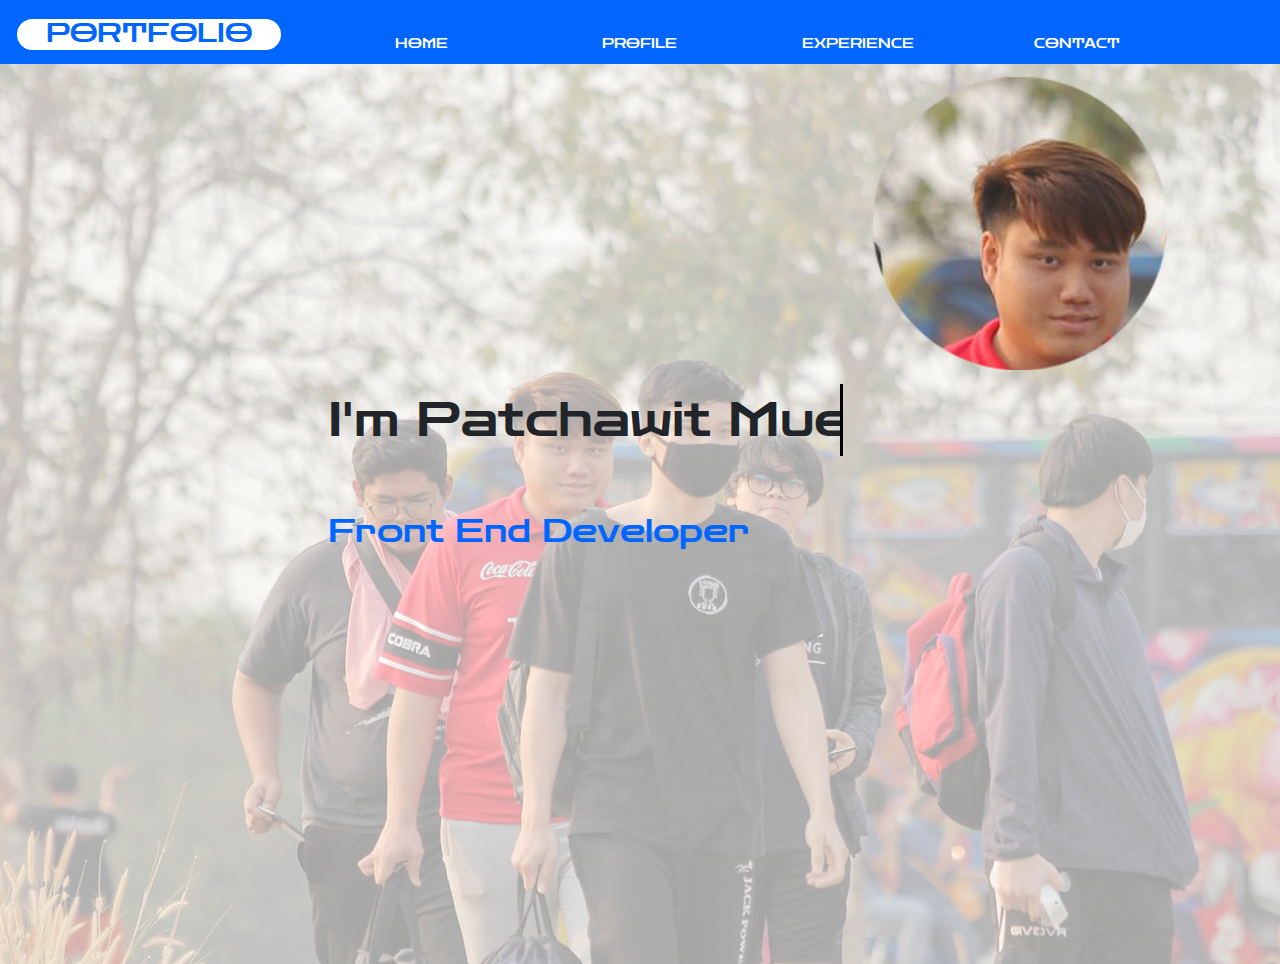
<file: index.html>
<!DOCTYPE html>
<html lang="en">
<head>
    <link rel="stylesheet" href="https://stackpath.bootstrapcdn.com/bootstrap/4.3.1/css/bootstrap.min.css" 
    integrity="sha384-ggOyR0iXCbMQv3Xipma34MD+dH/1fQ784/j6cY/iJTQUOhcWr7x9JvoRxT2MZw1T" crossorigin="anonymous">
    <link rel="preconnect" href="https://fonts.gstatic.com">
    <link href="https://fonts.googleapis.com/css2?family=Maitree:wght@300&display=swap" rel="stylesheet">  
    <link href="https://fonts.googleapis.com/css2?family=Zen+Dots&display=swap" rel="stylesheet">
    <link rel="stylesheet" href="style.css">
    <title>PatchawitPortfolio</title>
</head>
<body style="overflow-y: hidden;">
    <div class="row header">
        <div class="hamburger" onclick="myFunction(this)">
            <div class="bar1"></div>
            <div class="bar2"></div>
            <div class="bar3"></div>
        </div>
        <div class="col-sm-12 col-lg-3 mbar" style="padding: 0vw 2vw;">
            <div class="logo">
            <h1>PortFolio</h1>
            </div>
        </div>
        <div class="col-lg-8 menu mbar">
            <div class="row">
                <div class="col-sm-12 col-lg-3">
                    <a href="index.html">Home</a>
                    </div>
                    <div class="col-sm-12 col-lg-3">
                    <a href="Profile.html">Profile</a>
                    </div>
                    <div class="col-sm-12 col-lg-3">
                    <a href="exp.html">Experience</a>
                    </div>
                    <div class="col-sm-12 col-lg-3">
                    <a href="contact.html">Contact</a>  
                    </div>
                </div>
            </div>      
        </div>
    </div>
    <div class="bg1">
    <div class="row">
        <div class="col-lg-8 col-sm-3 col-3"></div>
        <div class="col-lg-3 col-sm-6 col-6">  
        <img class="me" src="img/me.png" alt="">  
        </div>
    </div>
    <div class="row">
        <div class="col-lg-3 col-sm-2 col-2"></div>  
        <div class="name col-lg-5 col-sm-6 col-6">
            <p class="line anim-typewriter">I'm Patchawit Muensoontorn</p>
        </div>
    </div>
    <div class="row">
        <div class="col-lg-3 col-sm-4 col-4"></div>  
        <div class="job col-lg-5 col-sm-6 col-6">
            <p><a href="job.html">Front End Developer</a></p>             
        </div>
    </div>
    </div>
    
    <script src="jquery.js"></script>
    <script src="script.js"></script>
</body>
</html>
</file>
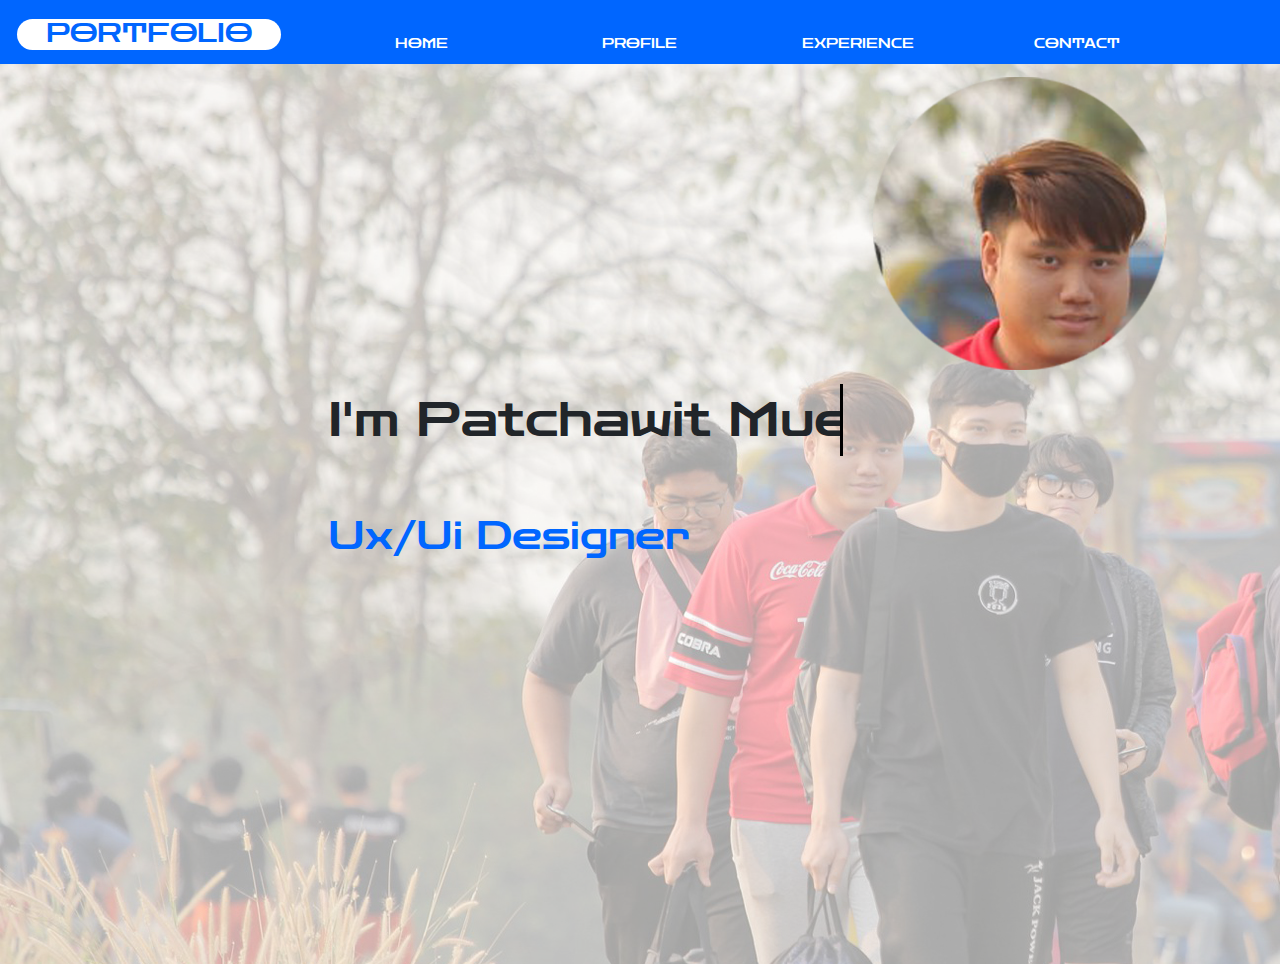
<file: uxui/index.html>
<!DOCTYPE html>
<html lang="en">
<head>
    <link rel="stylesheet" href="https://stackpath.bootstrapcdn.com/bootstrap/4.3.1/css/bootstrap.min.css" 
    integrity="sha384-ggOyR0iXCbMQv3Xipma34MD+dH/1fQ784/j6cY/iJTQUOhcWr7x9JvoRxT2MZw1T" crossorigin="anonymous">
    <link rel="preconnect" href="https://fonts.gstatic.com">
    <link href="https://fonts.googleapis.com/css2?family=Maitree:wght@300&display=swap" rel="stylesheet">  
    <link href="https://fonts.googleapis.com/css2?family=Zen+Dots&display=swap" rel="stylesheet">
    <link rel="stylesheet" href="style.css">
    <title>PatchawitPortfolio</title>
</head>
<body style="overflow-y: hidden;">
    <div class="row header">
        <div class="hamburger" onclick="myFunction(this)">
            <div class="bar1"></div>
            <div class="bar2"></div>
            <div class="bar3"></div>
        </div>
        <div class="col-sm-12 col-lg-3 mbar" style="padding: 0vw 2vw;">
            <div class="logo">
            <h1>PortFolio</h1>
            </div>
        </div>
        <div class="col-lg-8 menu mbar">
            <div class="row">
                <div class="col-sm-12 col-lg-3">
                    <a href="index.html">Home</a>
                    </div>
                    <div class="col-sm-12 col-lg-3">
                    <a href="Profile.html">Profile</a>
                    </div>
                    <div class="col-sm-12 col-lg-3">
                    <a href="exp.html">Experience</a>
                    </div>
                    <div class="col-sm-12 col-lg-3">
                    <a href="contact.html">Contact</a>  
                    </div>
                </div>
            </div>      
        </div>
    </div>
    <div>
        <img class="bg1" src="img/bg1.jpg" alt="">
    </div>
    <div class="row">
        <div class="col-lg-8 col-sm-3 col-3"></div>
        <div class="col-lg-3 col-sm-6 col-6">  
        <img class="me" src="img/me.png" alt="">  
        </div>
    </div>
    <div class="row">
        <div class="col-lg-3 col-sm-2 col-2"></div>  
        <div class="name col-lg-5 col-sm-6 col-6">
            <p class="line anim-typewriter">I'm Patchawit Muensoontorn</p>
        </div>
    </div>
    <div class="row">
        <div class="col-lg-3 col-sm-4 col-4"></div>  
        <div class="job col-lg-5 col-sm-6 col-6">
            <p><a href="job.html">Ux/Ui Designer</a></p>             
        </div>
    </div>
    
    <script src="jquery.js"></script>
    <script src="script.js"></script>
</body>
</html>
</file>
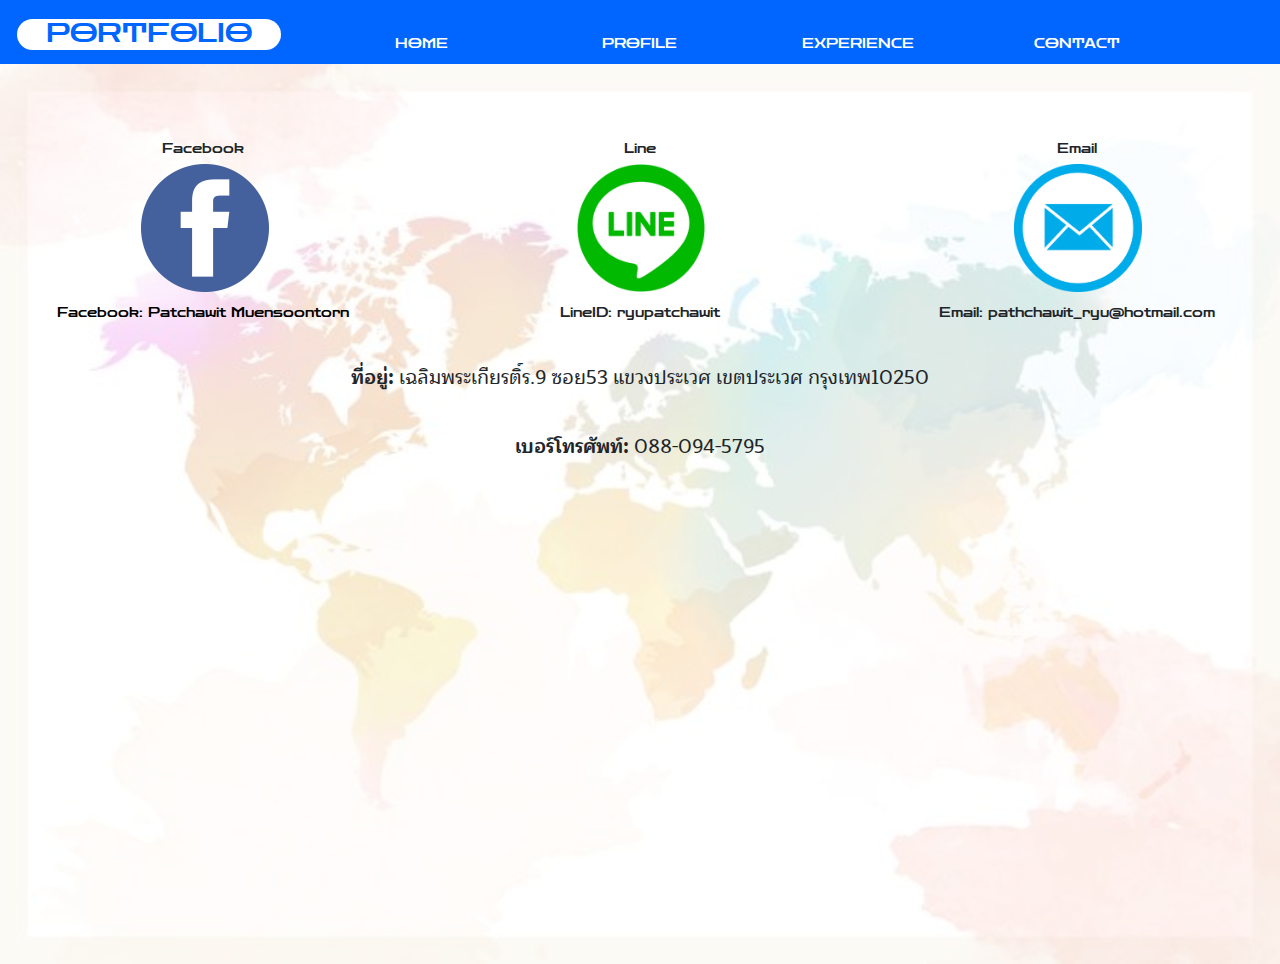
<file: contact.html>
<!DOCTYPE html>
<html lang="en">
<head>
    <link rel="stylesheet" href="https://stackpath.bootstrapcdn.com/bootstrap/4.3.1/css/bootstrap.min.css" 
    integrity="sha384-ggOyR0iXCbMQv3Xipma34MD+dH/1fQ784/j6cY/iJTQUOhcWr7x9JvoRxT2MZw1T" crossorigin="anonymous">
    <link rel="preconnect" href="https://fonts.gstatic.com">
    <link href="https://fonts.googleapis.com/css2?family=Maitree:wght@300&display=swap" rel="stylesheet">  
    <link href="https://fonts.googleapis.com/css2?family=Zen+Dots&display=swap" rel="stylesheet">
    <link rel="stylesheet" href="style.css">
    <title>PatchawitContact</title>
</head>
<body>
    <div class="row header">
        <div class="hamburger" onclick="myFunction(this)">
            <div class="bar1"></div>
            <div class="bar2"></div>
            <div class="bar3"></div>
        </div>
        <div class="col-sm-12 col-lg-3 mbar" style="padding: 0vw 2vw;">
            <div class="logo">
            <h1>PortFolio</h1>
            </div>
        </div>
        <div class="col-lg-8 menu mbar">
            <div class="row">
                <div class="col-sm-12 col-lg-3">
                    <a href="index.html">Home</a>
                    </div>
                    <div class="col-sm-12 col-lg-3">
                    <a href="Profile.html">Profile</a>
                    </div>
                    <div class="col-sm-12 col-lg-3">
                    <a href="exp.html">Experience</a>
                    </div>
                    <div class="col-sm-12 col-lg-3">
                    <a href="contact.html">Contact</a>  
                    </div>
                </div>
            </div>      
        </div>
    </div>
    <div> 
        <img class="bg4" src="img/bg4.jpg" alt=""> 
    </div> 
    <div class="row social">
        <div class="col-lg-4 col-sm-12">
            <h1>Facebook</h1>
            <div >
            <a href="https://www.facebook.com/patchawit.muensoontorn/" target="_blank"><img class="iso" src="img/face.png" alt=""></a>
            </div>
            <div class="faceho">
            <a href="https://www.facebook.com/patchawit.muensoontorn/" target="_blank"><h1>Facebook: Patchawit Muensoontorn</h1></a>
            </div>
        </div>
        <div class="col-lg-4 col-sm-12">
            <h1>Line</h1>
            <div>
            <img  class="iso" src="img/Line.png" alt="">
            </div>
            <h1>LineID: ryupatchawit</h1>
        </div>
        <div class="col-lg-4 col-sm-12">
            <h1>Email</h1>
            <div>
            <img class="iso" src="img/mail.png" alt="">
            </div>
            <h1>Email: pathchawit_ryu@hotmail.com</h1>
        </div>
    </div>
    <div class="row">
        <div class="col-lg-12 col-sm-12 col-12">
            <h1 class="address"><b>ที่อยู่:</b> เฉลิมพระเกียรติ์ร.9 ซอย53 แขวงประเวศ เขตประเวศ กรุงเทพ10250</h1>
        </div>
    </div>
    <div class="row">
        <div class="col-lg-12 col-sm-12 col-12">
            <h1 class="address"><b>เบอร์โทรศัพท์:</b> 088-094-5795</h1>
        </div>
    </div>


    <script src="jquery.js"></script>
    <script src="script.js"></script>
</body>
</html>
</file>
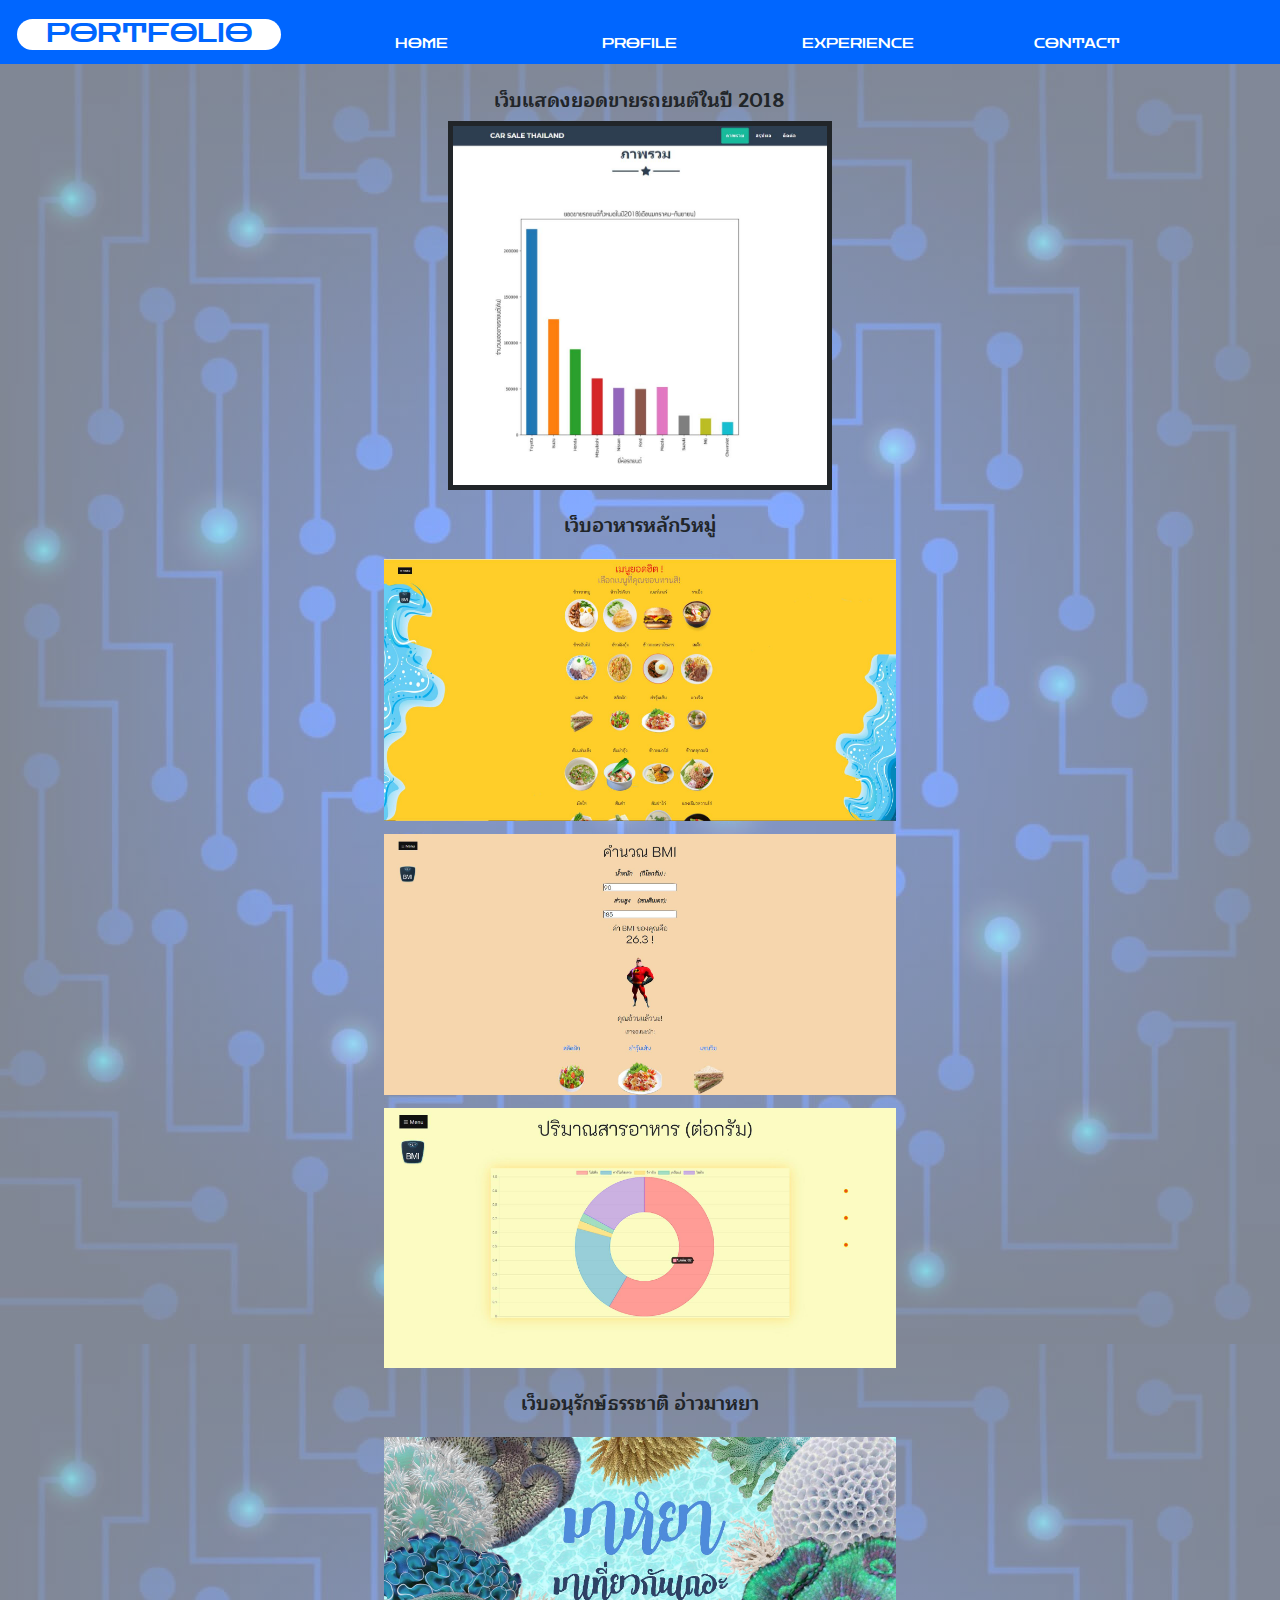
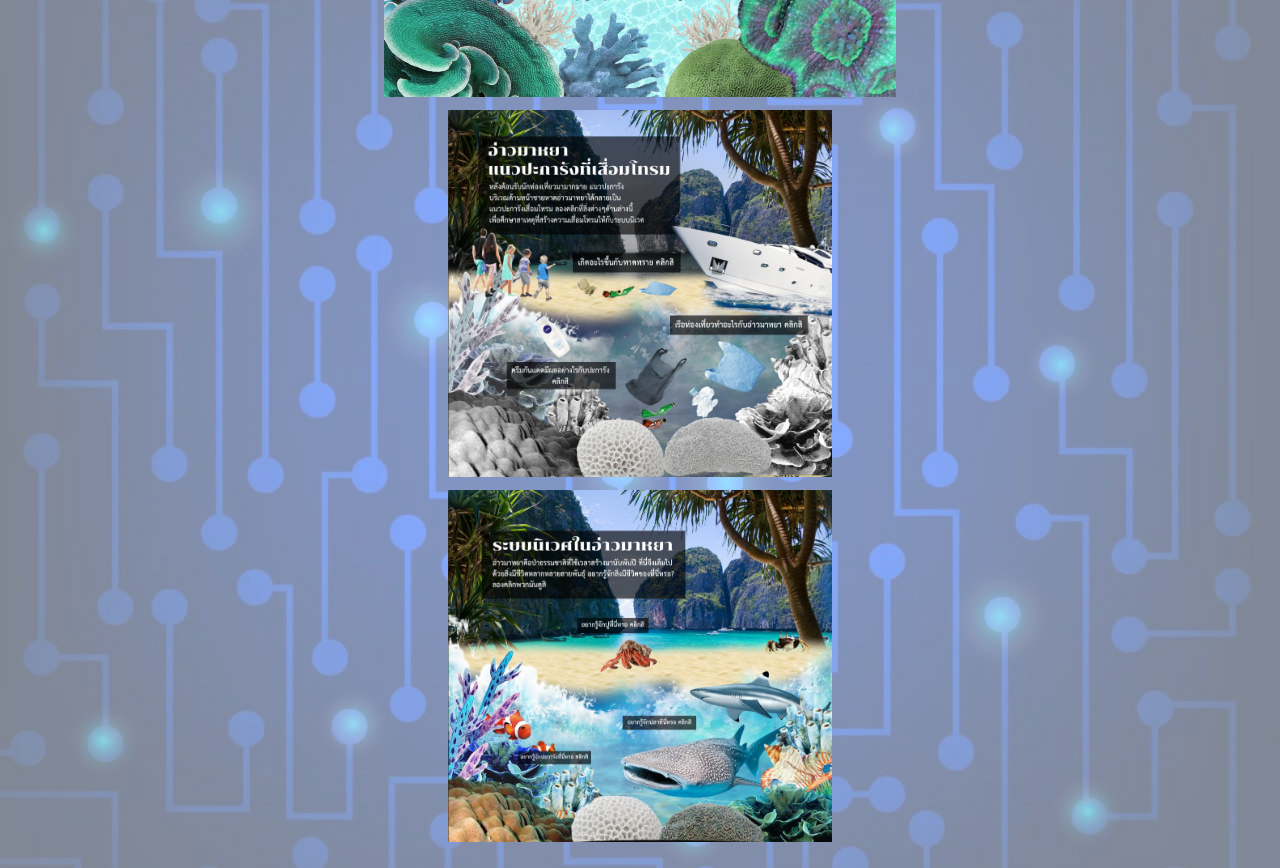
<file: exp.html>
<!DOCTYPE html>
<html lang="en">
<head>
    <link rel="stylesheet" href="https://stackpath.bootstrapcdn.com/bootstrap/4.3.1/css/bootstrap.min.css" 
    integrity="sha384-ggOyR0iXCbMQv3Xipma34MD+dH/1fQ784/j6cY/iJTQUOhcWr7x9JvoRxT2MZw1T" crossorigin="anonymous">
    <link rel="preconnect" href="https://fonts.gstatic.com">
    <link href="https://fonts.googleapis.com/css2?family=Maitree:wght@300&display=swap" rel="stylesheet">   
    <link href="https://fonts.googleapis.com/css2?family=Zen+Dots&display=swap" rel="stylesheet">    
    <link rel="stylesheet" href="style.css">
    <title>PatchawitEXP</title>
</head>
<body>
    <div class="row header">
        <div class="hamburger" onclick="myFunction(this)">
            <div class="bar1"></div>
            <div class="bar2"></div>
            <div class="bar3"></div>
        </div>
        <div class="col-sm-12 col-lg-3 mbar" style="padding: 0vw 2vw;">
            <div class="logo">
            <h1>PortFolio</h1>
            </div>
        </div>
        <div class="col-lg-8 menu mbar">
            <div class="row">
                <div class="col-sm-12 col-lg-3">
                <a href="index.html">Home</a>
                </div>
                <div class="col-sm-12 col-lg-3">
                <a href="Profile.html">Profile</a>
                </div>
                <div class="col-sm-12 col-lg-3">
                <a href="exp.html">Experience</a>
                </div>
                <div class="col-sm-12 col-lg-3">
                <a href="contact.html">Contact</a>  
                </div>
            </div>      
        </div>
    </div>
    <div class="bg3">
    <div class="row">
        <div class="col-lg-4"></div>
        <div class="col-lg-4 project">
            <h1><b>เว็บแสดงยอดขายรถยนต์ในปี 2018</b></h1>
        </div>
    </div>
    <div class="row">
        <div class="col-lg-12">
            <img class="work1" src="img/work1.jpg">
        </div>
    </div>

    <div class="row">
        <div class="col-lg-4"></div>
        <div class="col-lg-4 project">
            <h1><b>เว็บอาหารหลัก5หมู่</b></h1>
        </div>
    </div>
    <div class="row">
        <div class="col-lg-12">
            <img class="work2" src="img/work2.jpg">
        </div>
    </div>
    <div class="row">
        <div class="col-lg-12">
            <img class="work2" src="img/work2-1.jpg">
        </div>
    </div>
    <div class="row">
        <div class="col-lg-12">
            <img class="work2" src="img/work2-2.jpg">
        </div>
    </div>
    <div class="row">
        <div class="col-lg-4"></div>
        <div class="col-lg-4 project">
            <h1><b>เว็บอนุรักษ์ธรรชาติ อ่าวมาหยา</b></h1>
        </div>
    </div>
    <div class="row">
        <div class="col-lg-12">
            <img class="work2" src="img/work3.jpg">
        </div>
    </div>
    <div class="row">
        <div class="col-lg-12">
            <img class="work3" src="img/work3-1.jpg">
        </div>
    </div>
    <div class="row">
        <div class="col-lg-12">
            <img class="work3" src="img/work3-2.jpg" style="margin-bottom: 2vw;">
        </div>
    </div>
    </div>



    <script src="jquery.js"></script>
    <script src="script.js"></script>
</body>
</html>
</file>
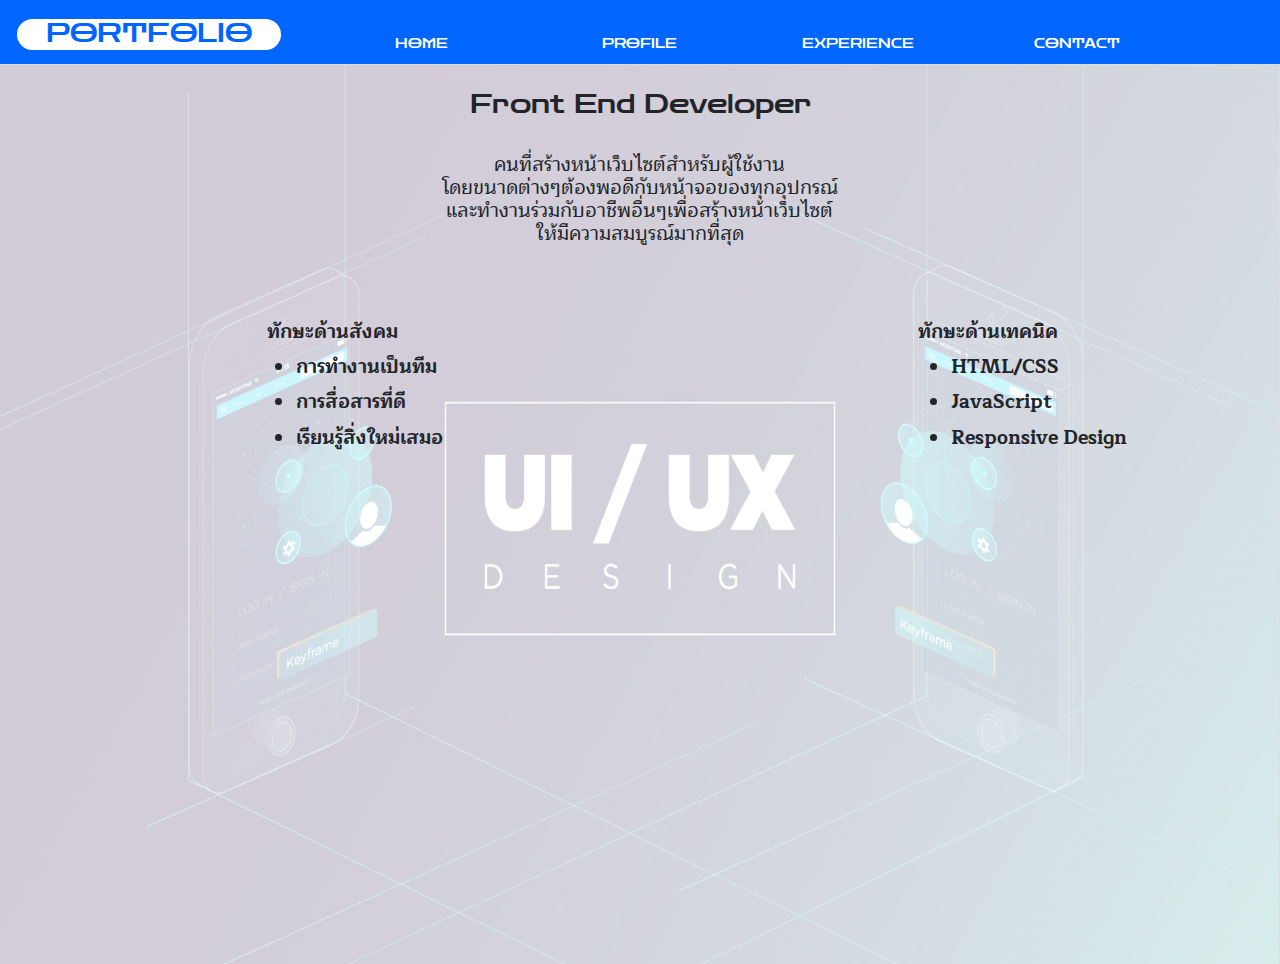
<file: job.html>
<!DOCTYPE html>
<html lang="en">
<head>
    <link rel="stylesheet" href="https://stackpath.bootstrapcdn.com/bootstrap/4.3.1/css/bootstrap.min.css" 
    integrity="sha384-ggOyR0iXCbMQv3Xipma34MD+dH/1fQ784/j6cY/iJTQUOhcWr7x9JvoRxT2MZw1T" crossorigin="anonymous">
    <link rel="preconnect" href="https://fonts.gstatic.com">
    <link href="https://fonts.googleapis.com/css2?family=Maitree:wght@300&display=swap" rel="stylesheet">  
    <link href="https://fonts.googleapis.com/css2?family=Zen+Dots&display=swap" rel="stylesheet">
    <link rel="stylesheet" href="style.css">
    <title>PatchawitContact</title>
</head>
<body>
    <div class="row header">
        <div class="hamburger" onclick="myFunction(this)">
            <div class="bar1"></div>
            <div class="bar2"></div>
            <div class="bar3"></div>
        </div>
        <div class="col-sm-12 col-lg-3 mbar" style="padding: 0vw 2vw;">
            <div class="logo">
            <h1>PortFolio</h1>
            </div>
        </div>
        <div class="col-lg-8 menu mbar">
            <div class="row">
                <div class="col-sm-12 col-lg-3">
                    <a href="index.html">Home</a>
                    </div>
                    <div class="col-sm-12 col-lg-3">
                    <a href="Profile.html">Profile</a>
                    </div>
                    <div class="col-sm-12 col-lg-3">
                    <a href="exp.html">Experience</a>
                    </div>
                    <div class="col-sm-12 col-lg-3">
                    <a href="contact.html">Contact</a>  
                    </div>
                </div>
            </div>      
        </div>
    </div>
    <div>
        <img class="bg5" src="img/bg5.jpeg" alt="">
    </div>
    <div> 
    <div class="row">
        <div class="des col-lg-12 col-sm-12">
            <h1>Front End Developer</h1>
        </div>
    </div>
    <div class="row">
        <div class="col-lg-4"></div>
        <div class="des2 col-lg-4">
            <h1>คนที่สร้างหน้าเว็บไซต์สำหรับผู้ใช้งาน<br>โดยขนาดต่างๆต้องพอดีกับหน้าจอของทุกอุปกรณ์<br>และทำงานร่วมกับอาชีพอื่นๆเพื่อสร้างหน้าเว็บไซต์<br>ให้มีความสมบูรณ์มากที่สุด</h1>
        </div>
    </div>
    <div class="row">
        <div class="des3 col-lg-6 col-sm-12">
            <ul><b>ทักษะด้านสังคม</b>
                <li><b>การทำงานเป็นทีม</b></li>
                <li><b>การสื่อสารที่ดี</b></li>
                <li><b>เรียนรู้สิ่งใหม่เสมอ</b></li>  
            </ul>   
        </div>
        <div class="des3 col-lg-6 col-sm-12">
            <ul><b>ทักษะด้านเทคนิค</b>
                <li><b>HTML/CSS</b></li>
                <li><b>JavaScript</b></li>
                <li><b>Responsive Design</b></li>  
            </ul>   
        </div>
    </div>




        <script src="jquery.js"></script>
        <script src="script.js"></script>
    </body>
    </html>
</file>
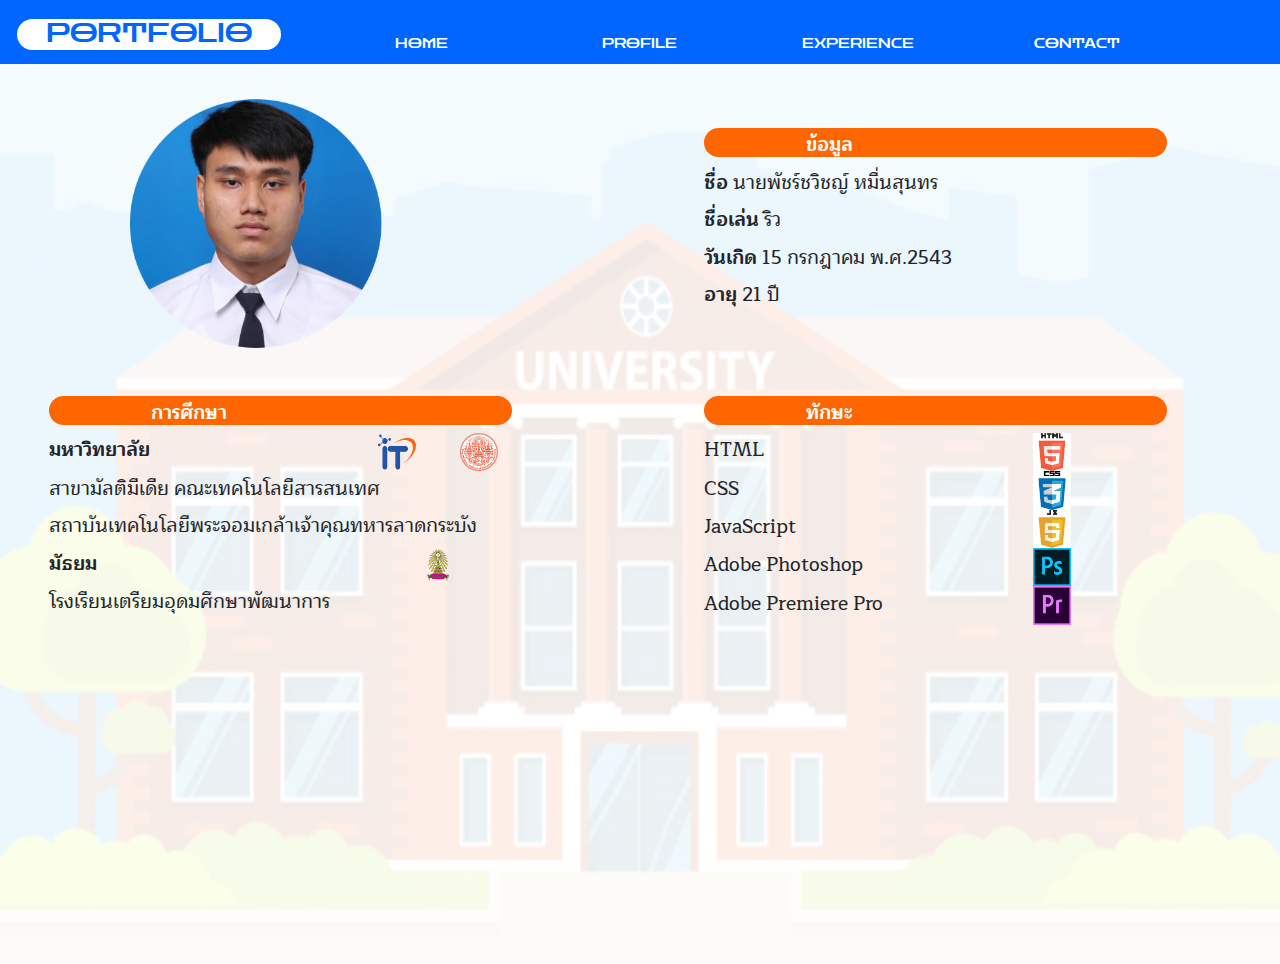
<file: Profile.html>
<!DOCTYPE html>
<html lang="en">
<head>
    <link rel="stylesheet" href="https://stackpath.bootstrapcdn.com/bootstrap/4.3.1/css/bootstrap.min.css" 
    integrity="sha384-ggOyR0iXCbMQv3Xipma34MD+dH/1fQ784/j6cY/iJTQUOhcWr7x9JvoRxT2MZw1T" crossorigin="anonymous">
    <link rel="preconnect" href="https://fonts.gstatic.com">
    <link href="https://fonts.googleapis.com/css2?family=Maitree:wght@300&display=swap" rel="stylesheet">    
    <link href="https://fonts.googleapis.com/css2?family=Zen+Dots&display=swap" rel="stylesheet">   
    <link rel="stylesheet" href="style.css">
    <title>PatchawitProfile</title>
</head>
<body>
    <div class="row header">
        <div class="hamburger" onclick="myFunction(this)">
            <div class="bar1"></div>
            <div class="bar2"></div>
            <div class="bar3"></div>
        </div>
        <div class="col-sm-12 col-lg-3 mbar" style="padding: 0vw 2vw;">
            <div class="logo">
            <h1>PortFolio</h1>
            </div>
        </div>
        <div class="col-lg-8 menu mbar">
            <div class="row">
                <div class="col-sm-12 col-lg-3">
                <a href="index.html">Home</a>
                </div>
                <div class="col-sm-12 col-lg-3">
                <a href="Profile.html">Profile</a>
                </div>
                <div class="col-sm-12 col-lg-3">
                <a href="exp.html">Experience</a>
                </div>
                <div class="col-sm-12 col-lg-3">
                <a href="contact.html">Contact</a>  
                </div>
            </div>      
        </div>
    </div>
    <div>
        <img class="bg2" src="img/bg2.jpg" alt="">
    </div>
    <div class="row">
        <div class="col-lg-6 col-sm-12">
        <img class="picpro" src="img/me2.png" alt="">
        </div>
        <div class="col-lg-6 col-sm-12 info">
            <h1 class="center"><b>ข้อมูล</b></h1>
            <h1><b>ชื่อ</b> นายพัชร์ชวิชญ์ หมื่นสุนทร</h1>
            <h1><b>ชื่อเล่น</b> ริว</h1>
            <h1><b>วันเกิด</b> 15 กรกฎาคม พ.ศ.2543</h1>
            <h1><b>อายุ</b> 21 ปี</h1>
        </div>
    </div>
    <div class="row" style="margin-bottom: 5vw;">
        <div class="col-lg-6 col-sm-12 edu">
            <h1 class="center"><b>การศึกษา</b></h1>
            <div class="row">
                <div class="col-lg-8 col-sm-6 col-6">
                    <h1><b>มหาวิทยาลัย</b></h1>
                </div>
                <div class="col-lg-2 col-sm-3 col-3">
                    <img class="icon" src="img/it.png" alt="">
                </div>
                <div class="col-lg-2 col-sm-3 col-3">
                    <img class="icon" src="img/kmitl.png" alt="">
                </div>
            </div>
            <h1>สาขามัลติมีเดีย คณะเทคโนโลยีสารสนเทศ</h1>
            <h1>สถาบันเทคโนโลยีพระจอมเกล้าเจ้าคุณทหารลาดกระบัง</h1>
            <div class="row">
                <div class="col-lg-8 col-sm-6 col-6">
                    <h1><b>มัธยม</b></h1>
                </div>
                <div class="col-lg-1 col-sm-1 col-1"></div>
                <div class="col-lg-3 col-sm-3 col-3">
                    <img class="icon tup" src="img/tup.png" alt="">
                </div>
            </div>
            <h1>โรงเรียนเตรียมอุดมศึกษาพัฒนาการ</h1>
        </div>
        <div class="col-lg-6 col-sm-12 edu">
            <h1 class="center"><b>ทักษะ</b></h1>
            <div class="row">
                <div class="col-lg-8 col-sm-6 col-6">
                    <h1>HTML</h1>
                </div>
                <div class="col-lg-4 col-sm-6 col-6">
                    <img class="icon" src="img/html.png" alt="">
                </div>
            </div>
            <div class="row">
                <div class="col-lg-8 col-sm-6 col-6">
                    <h1>CSS</h1>
                </div>
                <div class="col-lg-4 col-sm-6 col-6">
                    <img class="icon" src="img/css.png" alt="">
                </div>
            </div>
            <div class="row">
                <div class="col-lg-8 col-sm-6 col-6">
                    <h1>JavaScript</h1>
                </div>
                <div class="col-lg-4 col-sm-6 col-6">
                    <img class="icon" src="img/java.png" alt="">
                </div>
            </div>
            <div class="row">
                <div class="col-lg-8 col-sm-6 col-6">
                    <h1>Adobe Photoshop</h1>
                </div>
                <div class="col-lg-4 col-sm-6 col-6">
                    <img class="icon" src="img/Photoshop.png" alt="">
                </div>
            </div>
            <div class="row">
                <div class="col-lg-8 col-sm-6 col-6">
                    <h1>Adobe Premiere Pro</h1>
                </div>
                <div class="col-lg-4 col-sm-6 col-6">
                    <img class="icon" src="img/premierepro.png" alt="">
                </div>
            </div>
        </div>
    </div>


    <script src="jquery.js"></script>
    <script src="script.js"></script>
</body>
</html>
</file>
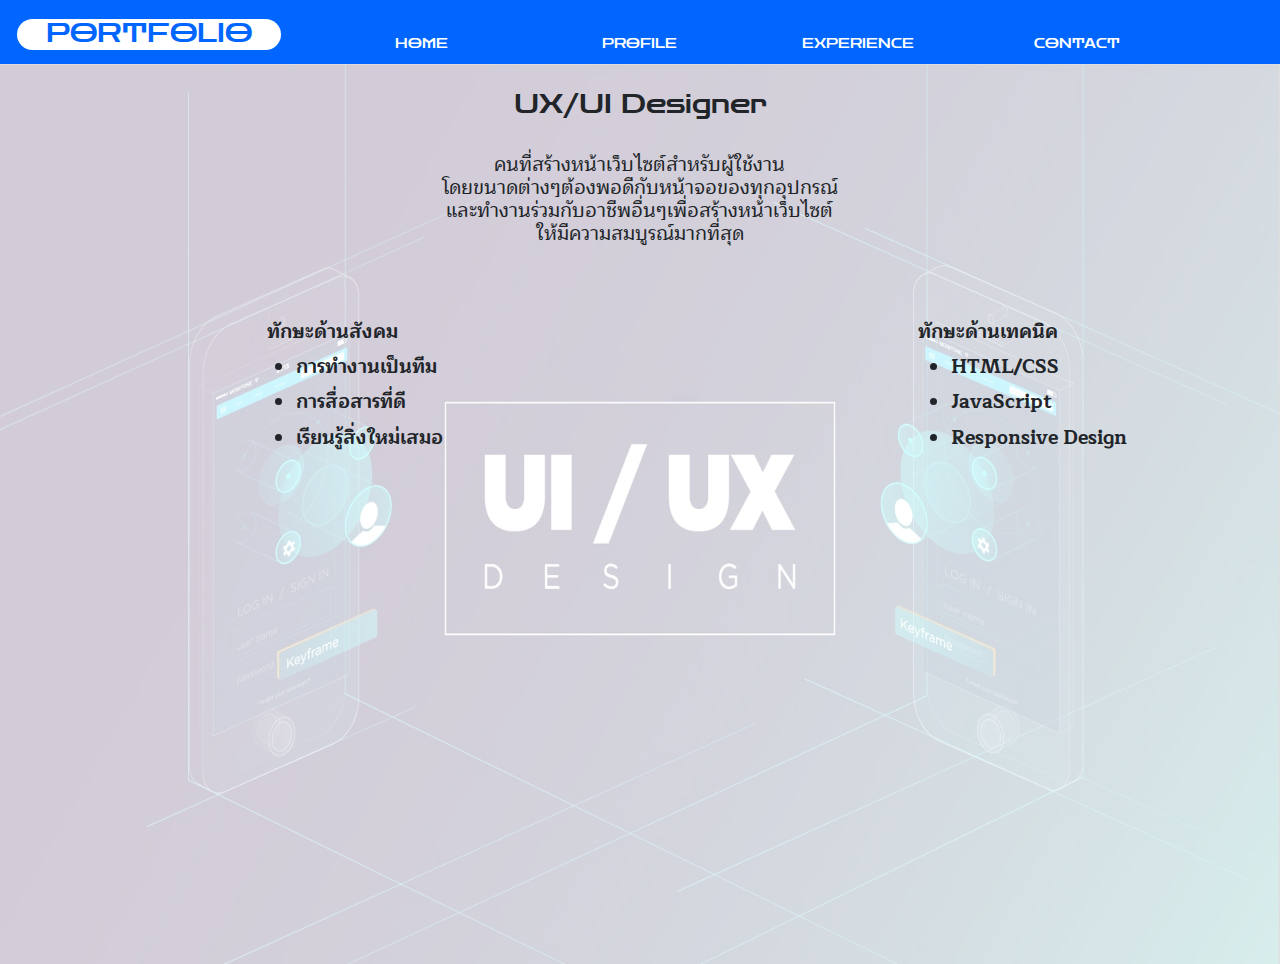
<file: uxui/job.html>
<!DOCTYPE html>
<html lang="en">
<head>
    <link rel="stylesheet" href="https://stackpath.bootstrapcdn.com/bootstrap/4.3.1/css/bootstrap.min.css" 
    integrity="sha384-ggOyR0iXCbMQv3Xipma34MD+dH/1fQ784/j6cY/iJTQUOhcWr7x9JvoRxT2MZw1T" crossorigin="anonymous">
    <link rel="preconnect" href="https://fonts.gstatic.com">
    <link href="https://fonts.googleapis.com/css2?family=Maitree:wght@300&display=swap" rel="stylesheet">  
    <link href="https://fonts.googleapis.com/css2?family=Zen+Dots&display=swap" rel="stylesheet">
    <link rel="stylesheet" href="style.css">
    <title>PatchawitContact</title>
</head>
<body>
    <div class="row header">
        <div class="hamburger" onclick="myFunction(this)">
            <div class="bar1"></div>
            <div class="bar2"></div>
            <div class="bar3"></div>
        </div>
        <div class="col-sm-12 col-lg-3 mbar" style="padding: 0vw 2vw;">
            <div class="logo">
            <h1>PortFolio</h1>
            </div>
        </div>
        <div class="col-lg-8 menu mbar">
            <div class="row">
                <div class="col-sm-12 col-lg-3">
                    <a href="index.html">Home</a>
                    </div>
                    <div class="col-sm-12 col-lg-3">
                    <a href="Profile.html">Profile</a>
                    </div>
                    <div class="col-sm-12 col-lg-3">
                    <a href="exp.html">Experience</a>
                    </div>
                    <div class="col-sm-12 col-lg-3">
                    <a href="contact.html">Contact</a>  
                    </div>
                </div>
            </div>      
        </div>
    </div>
    <div>
        <img class="bg5" src="img/bg5.jpeg" alt="">
    </div>
    <div> 
    <div class="row">
        <div class="des col-lg-12 col-sm-12">
            <h1>UX/UI Designer</h1>
        </div>
    </div>
    <div class="row">
        <div class="col-lg-4"></div>
        <div class="des2 col-lg-4">
            <h1>คนที่สร้างหน้าเว็บไซต์สำหรับผู้ใช้งาน<br>โดยขนาดต่างๆต้องพอดีกับหน้าจอของทุกอุปกรณ์<br>และทำงานร่วมกับอาชีพอื่นๆเพื่อสร้างหน้าเว็บไซต์<br>ให้มีความสมบูรณ์มากที่สุด</h1>
        </div>
    </div>
    <div class="row">
        <div class="des3 col-lg-6 col-sm-12">
            <ul><b>ทักษะด้านสังคม</b>
                <li><b>การทำงานเป็นทีม</b></li>
                <li><b>การสื่อสารที่ดี</b></li>
                <li><b>เรียนรู้สิ่งใหม่เสมอ</b></li>  
            </ul>   
        </div>
        <div class="des3 col-lg-6 col-sm-12">
            <ul><b>ทักษะด้านเทคนิค</b>
                <li><b>HTML/CSS</b></li>
                <li><b>JavaScript</b></li>
                <li><b>Responsive Design</b></li>  
            </ul>   
        </div>
    </div>




        <script src="jquery.js"></script>
        <script src="script.js"></script>
    </body>
    </html>
</file>
<file: style.css>
body {
    overflow-x: hidden;
}
/*************** HEADER ***************/
.header {
    width: auto;
    height: 5vw;
    background-color: #0066FF;
}
.logo {
    margin: 1.5vw 0.5vw;
    text-transform: uppercase;
    color: #0066FF;
    text-align: center;
    background-color: #fff;
    border-radius: 5vw;
}
.logo h1 {
    font-size: 2vw;
    font-family: 'Zen Dots', cursive;
}
.menu {
    text-transform: uppercase;
    font-size: 1vw;
    text-align: center;
    margin-top: 2.7vw;
    font-family: 'Zen Dots', cursive;
    
}
.menu a {
    text-decoration: none;
    color: #fff;
    padding: 0.25vw 0.5vw;
}
.menu a:hover {
    background: #FF6600;
    border-radius: 0.5vw;
    font-size: 120%;
    
}
/*************** MENUBAR ***************/
.hamburger {
    display: none;
    cursor: pointer;
}
.bar1, .bar2, .bar3 {
    width: 3vw;
    height: 0.5vw;
    background-color: #000;
    margin: 0.5vw 0;
    transition: 0.4s;
}
.change .bar1 {
    -webkit-transform: rotate(-45deg) translate(-9px, 6px);
    transform: rotate(-45deg) translate(-9px, 6px);
} 
.change .bar2 {opacity: 0;} 
.change .bar3 {
    -webkit-transform: rotate(45deg) translate(-8px, -8px);
    transform: rotate(45deg) translate(-8px, -8px);
}
.open {
      display: inline-block !important;
}
/*************** MENUBAR ***************/
/*************** HEADER ***************/
/*************** BODY ***************/
.bg1 {
    background-image: linear-gradient(rgba(255, 255, 255, 0.6), rgba(255, 255, 255, 0.6)), url("img/bg1.jpg");       
    height: 100vh;   
    width: 100%; 
    background-position: center;       
    background-repeat: no-repeat;       
    background-size: cover;       
    position: relative;
}   

.bg2 {
    position: absolute;
    z-index: -1;
    opacity: 0.1;
    width: 100%;
    height: 100%;
    background-position: center;
    background-repeat: no-repeat;
    background-size: cover;   
}
.bg3 {
    background-image: linear-gradient(rgb(255,255,255,0.5), rgb(255,255,255,0.5)), url("img/bg3.jpg");
    z-index: -1;
    height: 100%;
    width: 100%; 
}
.bg4 {
    position: absolute;
    z-index: -1;
    opacity: 0.3;
    height: 100%;
    width: 100%; 
    background-position: center;
    background-repeat: no-repeat;
    background-size: cover; 
}

.bg5 {
    position: absolute;
    z-index: -1;
    opacity: 0.2;
    height: 100%;
    width: 100%; 
    background-position: center;
    background-repeat: no-repeat;
    background-size: cover; 
}
.me {
    margin-top: 1vw;
    width: 23vw;
    height: auto;
}
.name {
    margin-top: 50px;
    font-size: 2.5vw;
    font-family: 'Zen Dots', cursive;
}
.job {
    font-size: 2.5vw;
    font-family: 'Zen Dots', cursive;
}
/*************** AnnimationType ***************/
.line {

    position: relative;
    border-right: 3px solid rgb(0, 0, 0);
    font-size: 150%;
    white-space: nowrap;
    overflow: hidden;transform: translateY(-50%);
}
.anim-typewriter {
    animation: typewriter 5s steps(40) 1s infinite normal both,
    blinkTextCursor 500ms steps(40) infinite normal;
}
@keyframes typewriter { 
    0% {
        width: 0;
    }
    40% {
        width: 18em;
    }
    60% {
        width: 18em;
    }
    80% {
        width: 0;
    }
    100% {
        width: 0;
    }   
}
@keyframes blinkTextCursor{
    from {
        border-right-color: rgb(0, 0, 0);
    }
    to {
        border-right-color: transparent;
    }
}
/*************** AnnimationType ***************/
/*************** AnnimationJob ***************/
.job p a {
    text-decoration: none;  
    color: #0066FF;
    animation: vibrate 3s infinite;
}
.job p a:hover {
    color: #FF6600;
    font-size: 110%;
    transition: .5s;   
}
@keyframes vibrate {
    0% {margin-left: 1vw;}
    16% {margin-left: 3vw;}
    32% {margin-left: 1vw;}
    48% {margin-left: 3vw;}
    64% {margin-left: 1vw;}
    80% {margin-left: 3vw;}
    100% {margin-left: 1vw;}
}
/*************** AnnimationJob ***************/
.picpro {
    margin-top: 2.5vw;
    margin-left: 10vw;
    padding-bottom: 2.5vw;
    width: 20vw;
    height: auto;
}

.info {
    padding-top: 5vw;
    padding-left: 5vw;
    padding-right: 10vw;
}
.info h1 {
    font-size: 1.5vw;
    font-family: 'Maitree', serif;
    padding-top: 0.5vw;
}

.edu {
    padding-top: 1vw;
    padding-left: 5vw;
    padding-right: 10vw;
    
}
.edu h1 {
    font-size: 1.5vw;
    font-family: 'Maitree', serif;
    padding-top: 0.5vw;
}

.center {
    padding-left: 8vw;
    background-color: #FF6600;
    border-radius: 5vw;
    color: #fff;
}

.icon {
    width: 3vw;
    height: 3vw;
}

.project h1 {
    margin-top: 2vw;
    text-align: center;
    font-family: 'Maitree', serif;
    font-size: 1.5vw;
}

.work1 {
    width: 30vw;
    height: auto;
    border-width: 5px;
    border-style: solid;
    display: block;
    margin-left: auto;
    margin-right: auto;
    
}
.work1:hover {
    height: auto;
    width: 35vw;
    transition: .5s;
}
.work2:hover {
    height: auto;
    width: 45vw;
    transition: .5s;
}
.work3:hover {
    height: auto;
    width: 35vw;
    transition: .5s;
}

.work2 {
    width: 40vw;
    height: auto;
    padding-top: 1vw;
    display: block;
    margin-left: auto;
    margin-right: auto;
}

.work3 {
    width: 30vw;
    height: auto;
    margin-top: 1vw;
    display: block;
    margin-left: auto;
    margin-right: auto;  
}

.social {
    margin-top: 5vw;
}
.social h1 {
    margin-top: 1vw;
    text-align: center;
    font-family: 'Zen Dots', cursive;
    font-size: 1vw;
}

.iso {
    width: 10vw;
    height: auto;
    margin-left: 11vw;
}

.iso:hover{
    width: 13vw;
    transition: .5s;  
    
}
.faceho a{
    text-decoration: none;
    color: #000;
}
.faceho a h1:hover{
    transition: .5s;
    color: blue;
}
.address {
    margin-top: 3vw;
    font-size: 1.5vw;
    font-family: 'Maitree', serif;
    text-align: center;
}

.des {
    margin-top: 2vw;
}
.des h1{
    text-align: center;
    font-family: 'Zen Dots', cursive;
    font-size: 2vw;
}
.des2 {
    margin-top: 2vw;
}
.des2 h1{
    text-align: center;
    font-family: 'Maitree', serif;
    font-size: 1.5vw;
}

.des3 ul{
    margin-top: 5vw;
    text-align: center;
    font-family: 'Maitree', serif;
    font-size: 1.5vw;
}

.des3 ul li{
    margin-top: 0.5vw;
    margin-left: 20vw;
    text-align: left;
    font-family: 'Maitree', serif;
    font-size: 1.5vw;
}

/*************** BODY ***************/
/*************** 991px ***************/
@media only screen and (max-width: 991px) {

    .hamburger {
        display: inline-block;
        margin: 3vw;
        margin-left: 5vw;
    }
    .header {
        width: auto;
        height: 10vw;
        background-color: #0066FF;
    }

    .logo {
        margin-top: 0;
        
    }
    .logo h1 {
        font-size: 3vw
    }

    .mbar {
        background-color: #0066FF;
        padding: 0.5vw;
        display: none;
        z-index: 2;
    }

    .menu {
        margin-top: 0vw;
        font-size: 2.5vw;
    }

    .me {
        margin-top: 24vw;
        z-index: 1;
        width: 35vw;
    }
       
    .job {
        font-size: 3vw;
    }
    .edu {
        padding-right: 25vw;       
    } 
    .info {
        padding-right: 25vw;
    }  
    .info h1 {
        font-size: 120%;
    }

    .edu h1 {
        font-size: 120%;
    }
    .icon {
        width: 5vw;
        height: 5vw;
    }
    .project h1 {
        font-size: 2.5vw;
    }
    .work1 {
        width: 50vw;
        height: auto;

    }   
    .work2 {
        width: 60vw;
        height: auto;

    }   
    .work3 {
        width: 40vw;
        height: auto;
    }  
    .work1:hover {
        width: 55vw;
    }
    .work2:hover {
        width: 65vw;
    }
    .work3:hover {
        width: 45vw;
    }
    .isono {
        width: 20vw;
        height: auto;
        margin-left: 40vw;
    }
    .iso {
        width: 20vw;
        height: auto;
        margin-left: 40vw;
    }
    .social h1 {
        font-size: 2vw;
    }
    .iso:hover{
        width: 25vw;   
    }
    .address {
        font-size: 2vw;
    }
    .bg4 {
        height: 120%;
    }
    .des {
        margin-top: 5vw;
    }
    .des h1{
        font-size: 4vw;
    }
    .des2 h1{
        font-size: 3vw;
    }    
    .des3 ul{
        font-size: 3vw;
    }
    
    .des3 ul li{
        font-size: 2.5vw;
    }
     
}
/*************** 991px ***************/
/*************** 575px ***************/
@media only screen and (max-width: 575px) {

    .menu {
        margin-top: 0vw;
        font-size: 3vw;
    }
    .project h1 {
        font-size: 3vw;
    } 
    .isono {
        width: 30vw;
        height: auto;
        margin-left: 35vw;
    }
    .iso {
        width: 30vw;
        height: auto;
        margin-left: 35vw;
    }
    .social h1 {
        font-size: 2vw;
    }
    .iso:hover{
        width: 35vw;   
    }
    .address {
        font-size: 2.5vw;
    }
    .des h1{
        font-size: 5vw;
    }
    .des2 h1{
        font-size: 4vw;
    }    
    .des3 ul{
        font-size: 4vw;
    }
    
    .des3 ul li{
        font-size: 3.5vw;
    }
}
/*************** 575px ***************/
</file>
<file: uxui/style.css>
body {
    overflow-x: hidden;
}
/*************** HEADER ***************/
.header {
    width: auto;
    height: 5vw;
    background-color: #0066FF;
}
.logo {
    margin: 1.5vw 0.5vw;
    text-transform: uppercase;
    color: #0066FF;
    text-align: center;
    background-color: #fff;
    border-radius: 5vw;
}
.logo h1 {
    font-size: 2vw;
    font-family: 'Zen Dots', cursive;
}
.menu {
    text-transform: uppercase;
    font-size: 1vw;
    text-align: center;
    margin-top: 2.7vw;
    font-family: 'Zen Dots', cursive;
    
}
.menu a {
    text-decoration: none;
    color: #fff;
    padding: 0.25vw 0.5vw;
}
.menu a:hover {
    background: #FF6600;
    border-radius: 0.5vw;
    font-size: 120%;
    
}
/*************** MENUBAR ***************/
.hamburger {
    display: none;
    cursor: pointer;
}
.bar1, .bar2, .bar3 {
    width: 3vw;
    height: 0.5vw;
    background-color: #000;
    margin: 0.5vw 0;
    transition: 0.4s;
}
.change .bar1 {
    -webkit-transform: rotate(-45deg) translate(-9px, 6px);
    transform: rotate(-45deg) translate(-9px, 6px);
} 
.change .bar2 {opacity: 0;} 
.change .bar3 {
    -webkit-transform: rotate(45deg) translate(-8px, -8px);
    transform: rotate(45deg) translate(-8px, -8px);
}
.open {
      display: inline-block !important;
}
/*************** MENUBAR ***************/
/*************** HEADER ***************/
/*************** BODY ***************/
.bg1 {
    position: absolute;
    z-index: -1;
    opacity: 0.4;
    height: 100%;
    background-position: center;
    background-repeat: no-repeat;
    background-size: cover;   
}
.bg2 {
    position: absolute;
    z-index: -1;
    opacity: 0.1;
    width: 100%;
    height: 100%;
    background-position: center;
    background-repeat: no-repeat;
    background-size: cover;   
}
.bg3 {
    background-image: linear-gradient(rgb(255,255,255,0.5), rgb(255,255,255,0.5)), url("img/bg3.jpg");
    z-index: -1;
    height: 100%;
    width: 100%; 
}
.bg4 {
    position: absolute;
    z-index: -1;
    opacity: 0.3;
    height: 100%;
    width: 100%; 
    background-position: center;
    background-repeat: no-repeat;
    background-size: cover; 
}

.bg5 {
    position: absolute;
    z-index: -1;
    opacity: 0.2;
    height: 100%;
    width: 100%; 
    background-position: center;
    background-repeat: no-repeat;
    background-size: cover; 
}
.me {
    margin-top: 1vw;
    width: 23vw;
    height: auto;
}
.name {
    margin-top: 50px;
    font-size: 2.5vw;
    font-family: 'Zen Dots', cursive;
}
.job {
    font-size: 3vw;
    font-family: 'Zen Dots', cursive;
}
/*************** AnnimationType ***************/
.line {

    position: relative;
    border-right: 3px solid rgb(0, 0, 0);
    font-size: 150%;
    white-space: nowrap;
    overflow: hidden;transform: translateY(-50%);
}
.anim-typewriter {
    animation: typewriter 5s steps(40) 1s infinite normal both,
    blinkTextCursor 500ms steps(40) infinite normal;
}
@keyframes typewriter { 
    0% {
        width: 0;
    }
    40% {
        width: 18em;
    }
    60% {
        width: 18em;
    }
    80% {
        width: 0;
    }
    100% {
        width: 0;
    }   
}
@keyframes blinkTextCursor{
    from {
        border-right-color: rgb(0, 0, 0);
    }
    to {
        border-right-color: transparent;
    }
}
/*************** AnnimationType ***************/
/*************** AnnimationJob ***************/
.job p a {
    text-decoration: none;  
    color: #0066FF;
    animation: vibrate 3s infinite;
}
.job p a:hover {
    color: #FF6600;
    font-size: 120%;
    transition: .5s;   
}
@keyframes vibrate {
    0% {margin-left: 1vw;}
    16% {margin-left: 3vw;}
    32% {margin-left: 1vw;}
    48% {margin-left: 3vw;}
    64% {margin-left: 1vw;}
    80% {margin-left: 3vw;}
    100% {margin-left: 1vw;}
}
/*************** AnnimationJob ***************/
.picpro {
    margin-top: 2.5vw;
    margin-left: 10vw;
    padding-bottom: 2.5vw;
    width: 20vw;
    height: auto;
}

.info {
    padding-top: 5vw;
    padding-left: 5vw;
    padding-right: 10vw;
}
.info h1 {
    font-size: 1.5vw;
    font-family: 'Maitree', serif;
    padding-top: 0.5vw;
}

.edu {
    padding-top: 1vw;
    padding-left: 5vw;
    padding-right: 10vw;
    
}
.edu h1 {
    font-size: 1.5vw;
    font-family: 'Maitree', serif;
    padding-top: 0.5vw;
}

.center {
    padding-left: 8vw;
    background-color: #FF6600;
    border-radius: 5vw;
    color: #fff;
}

.icon {
    width: 3vw;
    height: 3vw;
}

.project h1 {
    margin-top: 2vw;
    text-align: center;
    font-family: 'Maitree', serif;
    font-size: 1.5vw;
}

.work1 {
    width: 30vw;
    height: auto;
    border-width: 5px;
    border-style: solid;
    display: block;
    margin-left: auto;
    margin-right: auto;
    
}
.work1:hover {
    height: auto;
    width: 35vw;
    transition: .5s;
}
.work2:hover {
    height: auto;
    width: 45vw;
    transition: .5s;
}
.work3:hover {
    height: auto;
    width: 35vw;
    transition: .5s;
}

.work2 {
    width: 40vw;
    height: auto;
    padding-top: 1vw;
    display: block;
    margin-left: auto;
    margin-right: auto;
}

.work3 {
    width: 30vw;
    height: auto;
    margin-top: 1vw;
    display: block;
    margin-left: auto;
    margin-right: auto;  
}

.social {
    margin-top: 5vw;
}
.social h1 {
    margin-top: 1vw;
    text-align: center;
    font-family: 'Zen Dots', cursive;
    font-size: 1vw;
}

.iso {
    width: 10vw;
    height: auto;
    margin-left: 11vw;
}

.iso:hover{
    width: 13vw;
    transition: .5s;  
    
}
.faceho a{
    text-decoration: none;
    color: #000;
}
.faceho a h1:hover{
    transition: .5s;
    color: blue;
}
.address {
    margin-top: 3vw;
    font-size: 1.5vw;
    font-family: 'Maitree', serif;
    text-align: center;
}

.des {
    margin-top: 2vw;
}
.des h1{
    text-align: center;
    font-family: 'Zen Dots', cursive;
    font-size: 2vw;
}
.des2 {
    margin-top: 2vw;
}
.des2 h1{
    text-align: center;
    font-family: 'Maitree', serif;
    font-size: 1.5vw;
}

.des3 ul{
    margin-top: 5vw;
    text-align: center;
    font-family: 'Maitree', serif;
    font-size: 1.5vw;
}

.des3 ul li{
    margin-top: 0.5vw;
    margin-left: 20vw;
    text-align: left;
    font-family: 'Maitree', serif;
    font-size: 1.5vw;
}

/*************** BODY ***************/
/*************** 991px ***************/
@media only screen and (max-width: 991px) {

    .hamburger {
        display: inline-block;
        margin: 3vw;
        margin-left: 5vw;
    }
    .header {
        width: auto;
        height: 10vw;
        background-color: #0066FF;
    }

    .logo {
        margin-top: 0;
        
    }
    .logo h1 {
        font-size: 3vw
    }

    .mbar {
        background-color: #0066FF;
        padding: 0.5vw;
        display: none;
        z-index: 2;
    }

    .menu {
        margin-top: 0vw;
        font-size: 2.5vw;
    }

    .me {
        margin-top: 24vw;
        z-index: 1;
        width: 35vw;
    }
       
    .job {
        font-size: 4vw;
    }
    .edu {
        padding-right: 25vw;       
    } 
    .info {
        padding-right: 25vw;
    }  
    .info h1 {
        font-size: 120%;
    }

    .edu h1 {
        font-size: 120%;
    }
    .icon {
        width: 5vw;
        height: 5vw;
    }
    .project h1 {
        font-size: 2.5vw;
    }
    .work1 {
        width: 50vw;
        height: auto;

    }   
    .work2 {
        width: 60vw;
        height: auto;

    }   
    .work3 {
        width: 40vw;
        height: auto;
    }  
    .work1:hover {
        width: 55vw;
    }
    .work2:hover {
        width: 65vw;
    }
    .work3:hover {
        width: 45vw;
    }
    .isono {
        width: 20vw;
        height: auto;
        margin-left: 40vw;
    }
    .iso {
        width: 20vw;
        height: auto;
        margin-left: 40vw;
    }
    .social h1 {
        font-size: 2vw;
    }
    .iso:hover{
        width: 25vw;   
    }
    .address {
        font-size: 2vw;
    }
    .bg4 {
        height: 120%;
    }
    .des {
        margin-top: 5vw;
    }
    .des h1{
        font-size: 4vw;
    }
    .des2 h1{
        font-size: 3vw;
    }    
    .des3 ul{
        font-size: 3vw;
    }
    
    .des3 ul li{
        font-size: 2.5vw;
    }
     
}
/*************** 991px ***************/
/*************** 575px ***************/
@media only screen and (max-width: 575px) {

    .menu {
        margin-top: 0vw;
        font-size: 3vw;
    }
    .project h1 {
        font-size: 3vw;
    } 
    .isono {
        width: 30vw;
        height: auto;
        margin-left: 35vw;
    }
    .iso {
        width: 30vw;
        height: auto;
        margin-left: 35vw;
    }
    .social h1 {
        font-size: 2vw;
    }
    .iso:hover{
        width: 35vw;   
    }
    .address {
        font-size: 2.5vw;
    }
    .des h1{
        font-size: 5vw;
    }
    .des2 h1{
        font-size: 4vw;
    }    
    .des3 ul{
        font-size: 4vw;
    }
    
    .des3 ul li{
        font-size: 3.5vw;
    }
}
/*************** 575px ***************/
</file>
